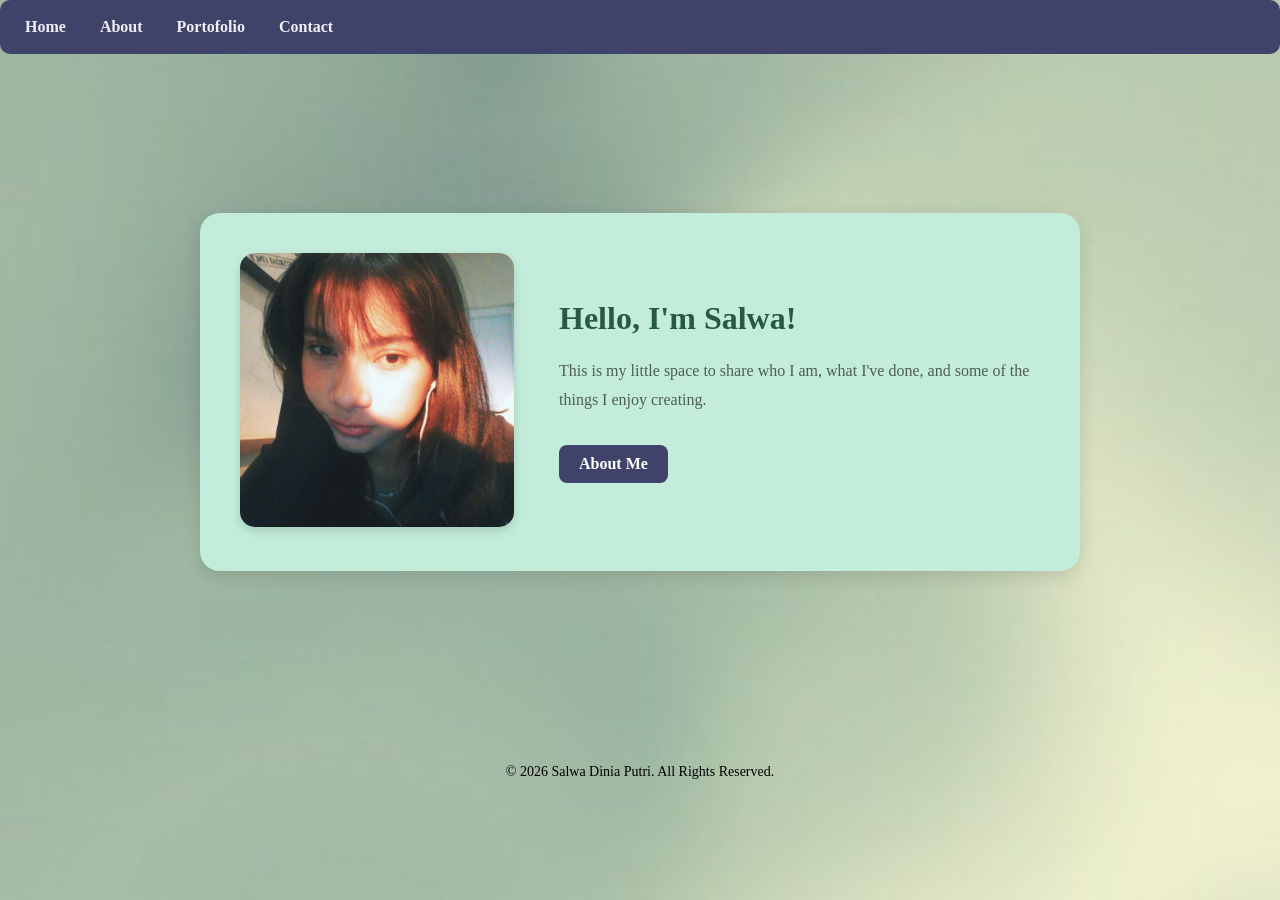
<file: index.html>
<!DOCTYPE html>

<html lang="id">

<head>
    <meta charset="UTF-8">
    <meta name="viewport" content="width=device-width, initial-scale=1.0">

    <title>Home - Salwa</title>

    <link rel="stylesheet" href="style.css">
</head>

<body class="home-page">

    <header>
        <nav>
            <a href="index.html">Home</a>
            <a href="about.html">About</a>
            <a href="portofolio.html">Portofolio</a>
            <a href="contact.html">Contact</a>
        </nav>
    </header>

    <main class="home">

        <div class="home-card">

            <div class="home-image">
                <img 
                    src="img/fotosalwa.jpg" 
                    alt="Foto Salwa"
                >
            </div>

            <div class="home-text">
                <h1>Hello, I'm Salwa!</h1>

                <p>
                    This is my little space to share who I am,
                    what I've done, and some of the things I enjoy creating.
                </p>

                <a href="about.html" class="home-button">
                    About Me
                </a>
            </div>

        </div>

    </main>
    <footer>
        <p>&copy; 2026 Salwa Dinia Putri. All Rights Reserved.</p>
    </footer>
</body>

</html>
</file>
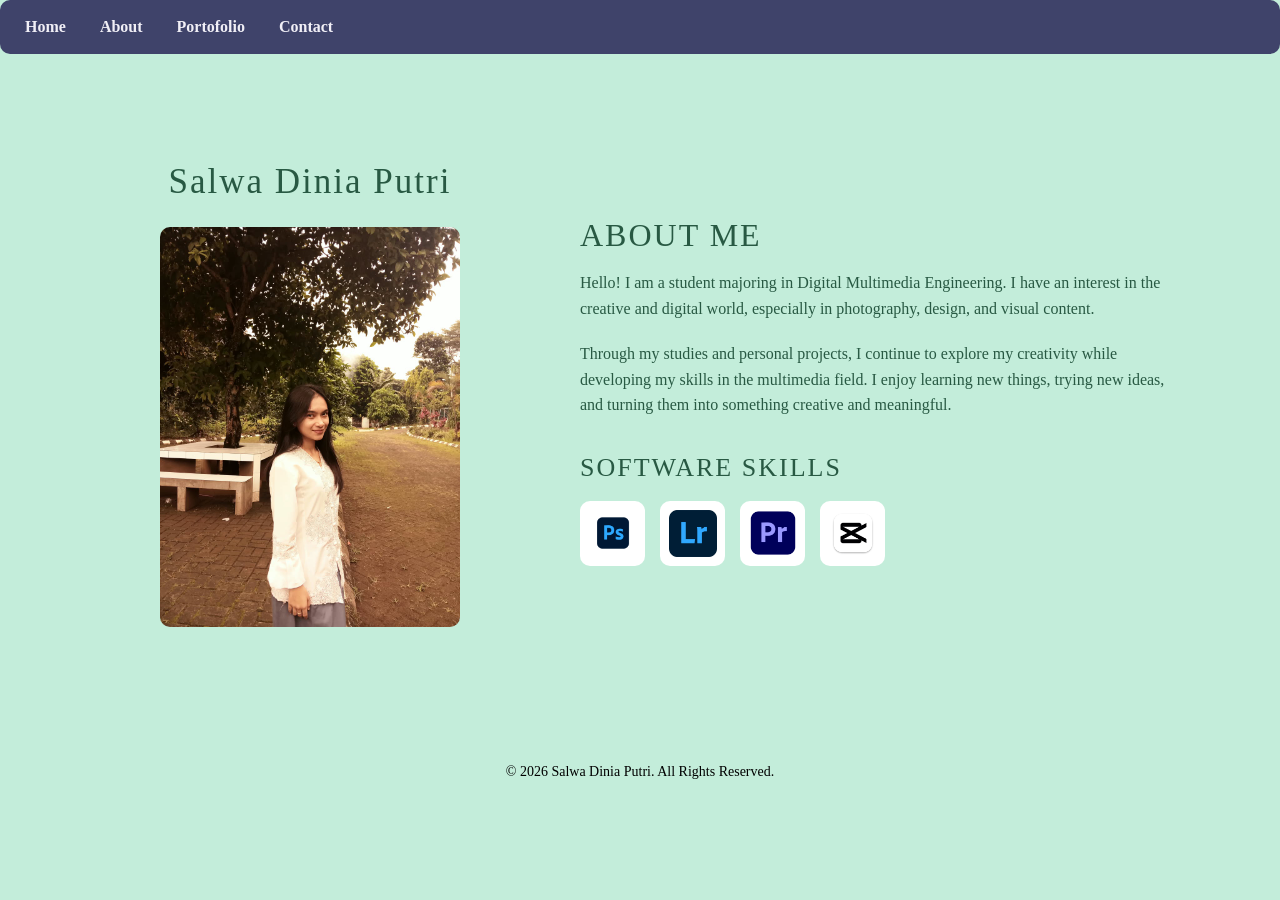
<file: about.html>
<!DOCTYPE html>

<html lang="id">

<head>
    <meta charset="UTF-8">
    <meta name="viewport" content="width=device-width, initial-scale=1.0">

    <title>About - Salwa</title>

    <link rel="stylesheet" href="style.css">
</head>

<body class="about-body">

    <!-- Navigasi -->
    <header>
        <nav>
            <a href="index.html">Home</a>
            <a href="about.html">About</a>
            <a href="portofolio.html">Portofolio</a>
            <a href="contact.html">Contact</a>
        </nav>
    </header>


    <!-- About Me -->
    <main class="about-page">

        <!-- Bagian kiri -->
        <section class="about-left">

            <h1>
                Salwa Dinia Putri
            </h1>

            <img src="img/fotosalwa2.jpeg" alt="Foto Salwa">

        </section>


        <!-- Bagian kanan -->
        <section class="about-right">

            <h2>
                ABOUT ME
            </h2>

            <p>
                Hello! I am a student
                majoring in Digital Multimedia Engineering. I have an
                interest in the creative and digital world, especially in
                photography, design, and visual content.
            </p>

            <p>
                Through my studies and personal projects, I continue to
                explore my creativity while developing my skills in the
                multimedia field. I enjoy learning new things, trying new
                ideas, and turning them into something creative and meaningful.
            </p>


            <!-- Software Skills -->
            <h2 class="section-title">
                SOFTWARE SKILLS
            </h2>

            <div class="skills">

                <div class="skill">
                    <img src="img/IkonPS.jpeg" alt="Adobe Photoshop">
                </div>

                <div class="skill">
                    <img src="img/IkonLR.jpeg" alt="Adobe Lightroom">
                </div>

                <div class="skill">
                    <img src="img/ikonPR.jpeg" alt="Adobe Premiere Pro">
                </div>

                <div class="skill">
                    <img src="img/ikoncapcut.jpeg" alt="CapCut">
                </div>

            </div>

        </section>

    </main>


    <!-- Footer -->
    <footer>
        <p>
            &copy; 2026 Salwa Dinia Putri. All Rights Reserved.
        </p>
    </footer>

</body>

</html>
</file>
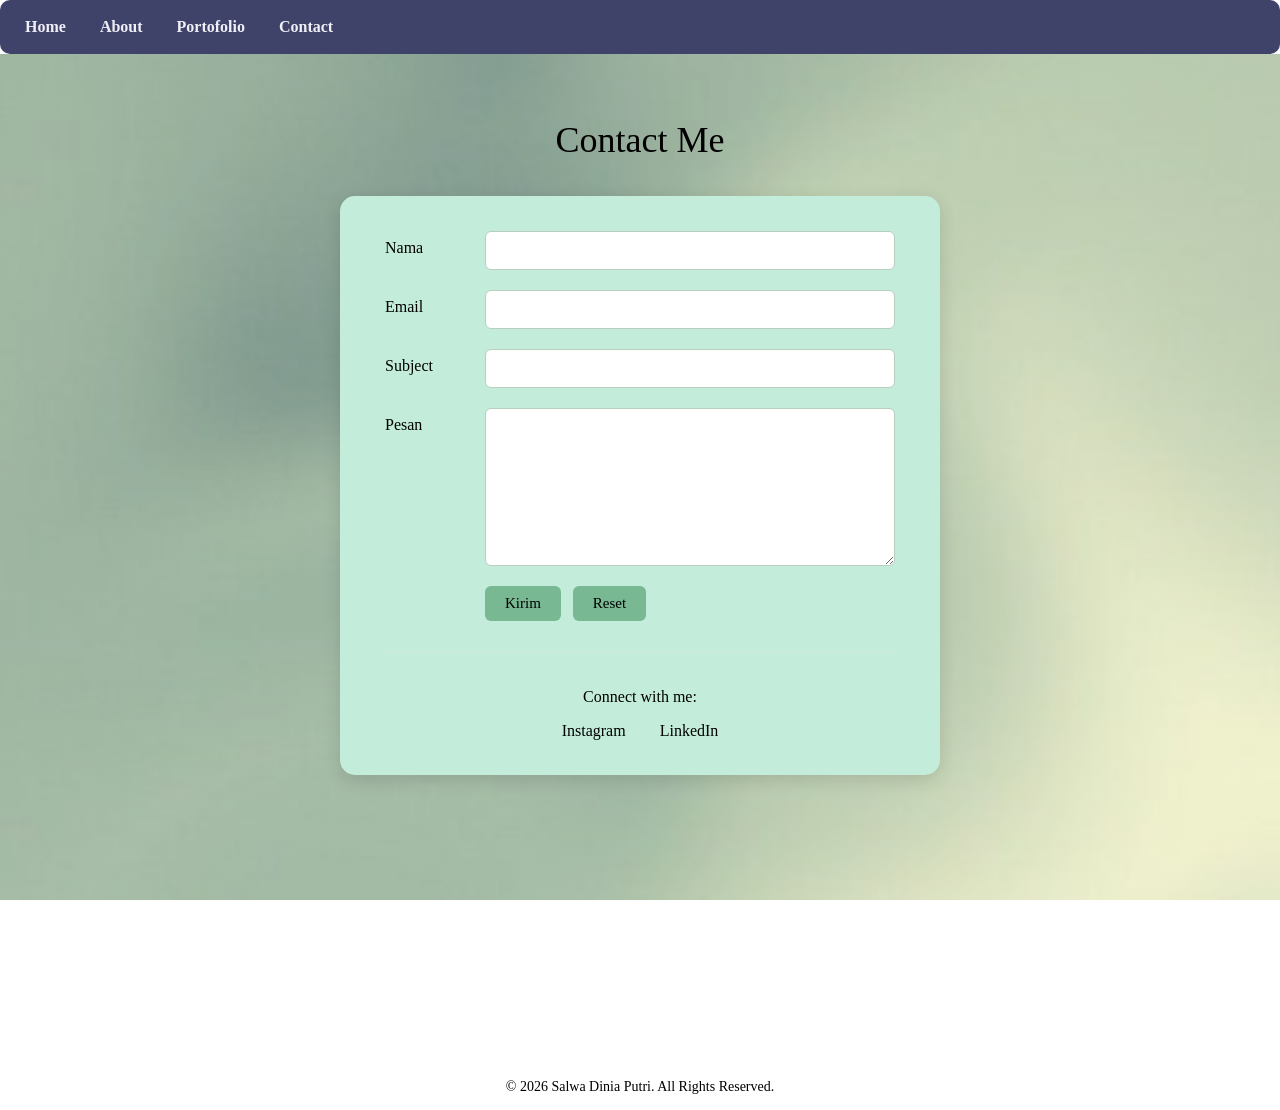
<file: contact.html>
<!DOCTYPE html>

<html lang="id">

<head>
    <meta charset="UTF-8">
    <meta name="viewport" content="width=device-width, initial-scale=1.0">

    <title>Contact Me - Salwa</title>

    <link rel="stylesheet" href="style.css">
</head>

<body>

    <header>
        <nav>
            <a href="index.html">Home</a>
            <a href="about.html">About</a>
            <a href="portofolio.html">Portofolio</a>
            <a href="contact.html">Contact</a>
        </nav>
    </header>

    <main class="contact">

        <h1>Contact Me</h1>

        <div class="contact-card">

            <form>

                <div class="form-group">
                    <label for="nama">Nama</label>
                    <input type="text" id="nama" name="nama">
                </div>

                <div class="form-group">
                    <label for="email">Email</label>
                    <input type="email" id="email" name="email">
                </div>

                <div class="form-group">
                    <label for="subject">Subject</label>
                    <input type="text" id="subject" name="subject">
                </div>

                <div class="form-group">
                    <label for="pesan">Pesan</label>
                    <textarea id="pesan" name="pesan" rows="8"></textarea>
                </div>

                <div class="form-button">
                    <input type="submit" value="Kirim">
                    <input type="reset" value="Reset">
                </div>

            </form>

            <div class="social-media">

                <p>Connect with me:</p>

                <a href="https://www.instagram.com/salwadiniap?stkn=NHJzenk3aGFubGdm"
                   target="_blank">
                    Instagram
                </a>

                <a href="https://linkedin.com/in/username_linkedin_kamu"
                   target="_blank">
                    LinkedIn
                </a>

            </div>

        </div>

    </main>

    <footer>
        <p>&copy; 2026 Salwa Dinia Putri. All Rights Reserved.</p>
    </footer>

</body>

</html>
</file>
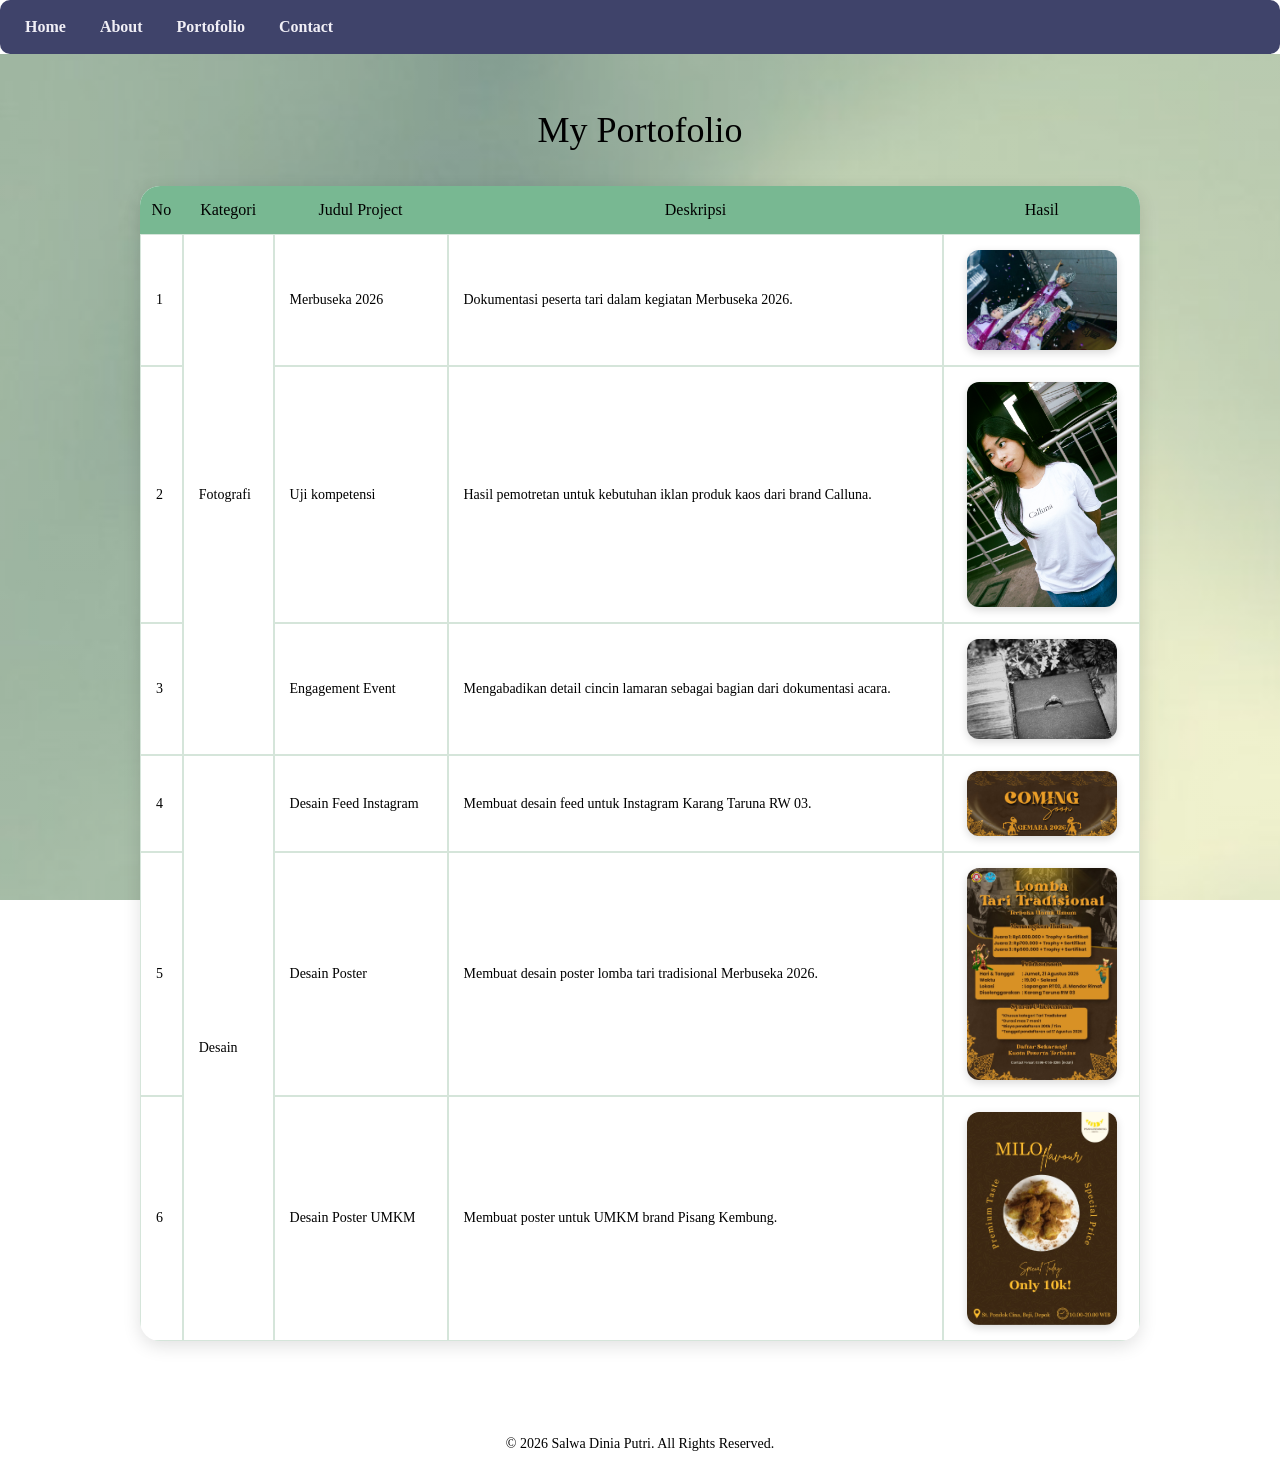
<file: portofolio.html>
<!DOCTYPE html>

<html lang="id">

<head>
    <meta charset="UTF-8">
    <meta name="viewport" content="width=device-width, initial-scale=1.0">

    <title>Portofolio - Salwa</title>

    <link rel="stylesheet" href="style.css">
</head>

<body>

    <header>
        <nav>
            <a href="index.html">Home</a>
            <a href="about.html">About</a>
            <a href="portofolio.html">Portofolio</a>
            <a href="contact.html">Contact</a>
        </nav>
    </header>

    <main class="portfolio">

        <h1>My Portofolio</h1>

        <table class="portfolio-table">

            <tr>
                <th>No</th>
                <th>Kategori</th>
                <th>Judul Project</th>
                <th>Deskripsi</th>
                <th>Hasil</th>
            </tr>

            <!-- FOTOGRAFI -->

            <tr>
                <td>1</td>

                <td rowspan="3">
                    Fotografi
                </td>

                <td>
                    Merbuseka 2026
                </td>

                <td>
                    Dokumentasi peserta tari dalam kegiatan Merbuseka 2026.
                </td>

                <td>
                    <img src="img/pototari1.jpeg"
                         alt="Fotografi Event">
                </td>
            </tr>

            <tr>
                <td>2</td>

                <td>
                    Uji kompetensi
                </td>

                <td>
                    Hasil pemotretan untuk kebutuhan iklan produk kaos dari brand Calluna.
                </td>

                <td>
                    <img src="img/fotoproduk.jpeg"
                         alt="Fotografi Produk">
                </td>
            </tr>

            <tr>
                <td>3</td>

                <td>
                    Engagement Event
                </td>

                <td>
                    Mengabadikan detail cincin lamaran sebagai bagian dari dokumentasi acara.
                </td>

                <td>
                    <img src="img/fotolamaran.jpeg"
                         alt="Fotografi Event">
                </td>
            </tr>

            <!-- DESAIN -->

            <tr>
                <td>4</td>

                <td rowspan="3">
                    Desain
                </td>

                <td>
                    Desain Feed Instagram
                </td>

                <td>
                    Membuat desain feed untuk Instagram Karang Taruna RW 03.
                </td>

                <td>
                    <img src="img/Desain feed.jpg"
                         alt="Desain Feed Instagram">
                </td>
            </tr>

            <tr>
                <td>5</td>

                <td>
                    Desain Poster
                </td>

                <td>
                    Membuat desain poster lomba tari tradisional Merbuseka 2026.
                </td>

                <td>
                    <img src="img/lomba tari.jpg"
                         alt="Desain Poster">
                </td>
            </tr>

            <tr>
                <td>6</td>

                <td>
                    Desain Poster UMKM
                </td>

                <td>
                    Membuat poster untuk UMKM brand Pisang Kembung.
                </td>

                <td>
                    <img src="img/POSTER PROMOSI.jpg"
                         alt="Desain Poster UMKM">
                </td>
            </tr>

        </table>

    </main>

    <footer>
        <p>&copy; 2026 Salwa Dinia Putri. All Rights Reserved.</p>
    </footer>

</body>

</html>
</file>
<file: style.css>
body {
    margin: 0;
    padding: 0;
    font-family: "Times New Roman", Times, serif;
}

body.home-page { 
    margin: 0; 
    min-height: 100vh; 
    background-image: 
        linear-gradient(rgba(255, 255, 255, 0.35), rgba(255, 255, 255, 0.35)), 
        url("img/backgorundhijau.jpe"); 
    background-size: cover; 
    background-position: center; 
    background-repeat: no-repeat; 
    background-attachment: fixed; 
}
 
header { 
    background-color: #3f436a; 
    padding: 18px 25px;
    border-radius: 10px;
} 
 
nav { 
    text-align: left; 
} 
 
nav a { 
    color: #f1eff6; 
    text-decoration: none; 
    font-weight: bold; 
    margin-right: 30px; 
} 
 
nav a:hover { 
    color: white; 
}
body.home-page { 
    margin: 0; 
    min-height: 100vh; 
    background-image: 
        linear-gradient(rgba(255, 255, 255, 0.35), rgba(255, 255, 255, 0.35)), 
        url("img/backgorundhijau.jpeg"); 
    background-size: cover; 
    background-position: center; 
    background-repeat: no-repeat; 
    background-attachment: fixed; 
    font-family: "Times New Roman", Times, serif; 
}
.home {
    min-height: 75vh;
    display: flex;
    justify-content: center;
    align-items: center;
}

/*FOOTER*/

footer {
    text-align: center;
    padding: 15px;
    margin-top: 20px;
}

footer p {
    margin: 0;
    color: black;
    font-family: "Times New Roman", Times, serif;
    font-size: 14px;
    font-weight: normal;
}

.home-card {
    width: 800px;
    display: flex;
    align-items: center;
    gap: 45px;

    background-color: rgb(195, 237, 218);
    padding: 40px;

    border-radius: 20px;
    box-shadow: 0 5px 18px rgba(0, 0, 0, 0.12);
}
/* Foto */

.home-image img {
    width: 274px;
    height: 274px;
    object-fit: cover;
    border-radius: 15px;

    box-shadow: 0 4px 10px rgba(0, 0, 0, 0.15);
}

/* Teks */

.home-text {
    flex: 1;
}

.home-text h1 {
    text-align: left;
    color: #285943;
    margin: 0 0 20px;
    font-size: 32px;
}

.home-text p {
    color: #4d5f52;
    line-height: 1.8;
    font-size: 16px;
}
/* Tombol About Me */

.home-button {
    display: inline-block;
    margin-top: 15px;
    padding: 10px 20px;

    background-color: #3f436a;
    color: white;

    text-decoration: none;
    font-weight: bold;

    border-radius: 8px;
    transition: 0.3s;
}

.home-button:hover {
    background-color: #5f9f79;
}
/* =========================
   ABOUT PAGE
========================= */

.about-body {
    margin: 0;
    min-height: 100vh;

    background-color: rgb(195, 237, 218);

    color: white;

    font-family: "Times New Roman", Times, serif;
}



/* =========================
   ABOUT CONTENT
========================= */

.about-page {
    width: 90%;
    max-width: 1100px;

    min-height: 75vh;

    margin: auto;
    padding: 50px 0;

    display: flex;
    align-items: center;

    box-sizing: border-box;
}


/* =========================
   BAGIAN KIRI
========================= */

.about-left {
    width: 40%;

    text-align: center;
}



.about-left h1 {
    margin: 5px 0 25px;

    color: #285943; 

    font-size: 35px;

    font-family: "Times New Roman", Times, serif;

    font-weight: normal;

    letter-spacing: 2px;
}

.about-left img {
    width: 300px;
    max-width: 90%;

    display: block;

    margin: auto;

    border-radius: 10px;
}


/* =========================
   BAGIAN KANAN
========================= */

.about-right {
    width: 60%;

    padding-left: 50px;

    box-sizing: border-box;
}

.about-right h2 {
    margin: 0 0 15px;

    color: #285943;

    font-size: 32px;

    font-family: "Times New Roman", Times, serif;

    font-weight: normal;

    letter-spacing: 2px;
}

.about-right p {
    max-width: 650px;

    margin-bottom: 20px;

    color: #285943;

    font-size: 16px;

    line-height: 1.6;

    font-family: "Times New Roman", Times, serif;

    font-weight: normal;
}


/* =========================
   SOFTWARE SKILLS
========================= */

.section-title {
    margin-top: 35px !important;
    margin-bottom: 18px !important;

    font-size: 26px !important;
}


/* Barisan ikon */

.skills {
    display: flex;

    gap: 15px;

    align-items: center;
}


/* Kotak ikon */

.skill {
    width: 65px;
    height: 65px;

    display: flex;

    justify-content: center;
    align-items: center;

    background-color: white;

    border-radius: 10px;

    padding: 8px;

    box-sizing: border-box;
}


/* Gambar ikon */

.skill img {
    width: 48px;
    height: 48px;

    object-fit: contain;

    display: block;
}


/* Efek hover */

.skill:hover {
    transform: translateY(-5px);

    transition: 0.3s;
}


/* =========================
   PORTOFOLIO
========================= */

.portfolio,
.contact {
    min-height: 100vh;

    background-image:
        linear-gradient(rgba(255, 255, 255, 0.35), rgba(255, 255, 255, 0.35)),
        url("img/backgorundhijau.jpeg");

    background-size: cover;
    background-position: center;
    background-repeat: no-repeat;
    background-attachment: fixed;
}
.portfolio {
    padding: 20px 30px 60px;
}

.portfolio h1 {
    text-align: center;
    color: black;
    margin: 35px 0;

    font-family: "Times New Roman", Times, serif;
    font-size: 36px;
    font-weight: normal;
}

.portfolio-table {
    width: 90%;
    max-width: 1000px;

    margin: auto;

    border-collapse: separate;
    border-spacing: 0;

    background-color: white;

    border-radius: 20px;
    overflow: hidden;

    box-shadow: 0 5px 18px rgba(0, 0, 0, 0.12);

    font-family: "Times New Roman", Times, serif;
}

.portfolio-table th {
    background-color: #78b892;
    color: black;

    padding: 15px 10px;

    text-align: center;

    font-family: "Times New Roman", Times, serif;
    font-weight: normal;
}

.portfolio-table td {
    padding: 15px;

    border: 1px solid #d5e5da;

    vertical-align: middle;

    font-family: "Times New Roman", Times, serif;
    font-size: 14px;

    font-weight: normal;
    color: black;
}

.portfolio-table td img {
    width: 150px;
    height: auto;
    max-width: 100%;

    display: block;
    margin: auto;

    border-radius: 12px;

    box-shadow: 0 3px 8px rgba(0, 0, 0, 0.15);
}
/* =========================
   CONTACT
========================= */

.contact {
    padding: 30px 20px 60px;
}

.contact h1 {
    text-align: center;
    color: black;
    font-family: "Times New Roman", Times, serif;
    font-size: 36px;
    font-weight: normal;
    margin: 35px 0;
}

.contact-card {
    width: 600px;
    max-width: 90%;
    margin: auto;
    padding: 35px 45px;

    background-color: rgb(195, 237, 218);
    border-radius: 15px;

    box-shadow: 0 5px 18px rgba(0, 0, 0, 0.12);

    font-family: "Times New Roman", Times, serif;
    box-sizing: border-box;
}

/* Bagian form */

.form-group {
    display: flex;
    align-items: flex-start;
    margin-bottom: 20px;
}

.form-group label {
    width: 100px;
    padding-top: 8px;

    color: black;
    font-family: "Times New Roman", Times, serif;
    font-weight: normal;
}

.form-group input[type="text"],
.form-group input[type="email"],
.form-group textarea {
    flex: 1;
    padding: 10px;

    border: 1px solid #b8cfc0;
    border-radius: 6px;

    font-family: "Times New Roman", Times, serif;
    font-size: 15px;

    box-sizing: border-box;
}

.form-group textarea {
    resize: vertical;
}

/* Tombol */

.form-button {
    margin-left: 100px;
    margin-top: 10px;
}

.form-button input {
    padding: 9px 20px;
    margin-right: 8px;

    background-color: #78b892;
    color: black;

    border: none;
    border-radius: 6px;

    font-family: "Times New Roman", Times, serif;
    font-size: 15px;
    font-weight: normal;

    cursor: pointer;
}

.form-button input:hover {
    background-color: #a8d5ba;
}

/* Social Media */

.social-media {
    margin-top: 30px;
    padding-top: 20px;

    border-top: 1px solid #d5e5da;

    text-align: center;

    font-family: "Times New Roman", Times, serif;
}

.social-media p {
    color: black;
    font-weight: normal;
}

.social-media a {
    color: black;
    text-decoration: none;

    margin: 0 15px;

    font-family: "Times New Roman", Times, serif;
    font-weight: normal;
}

.social-media a:hover {
    color: #4f8f68;
}
</file>
